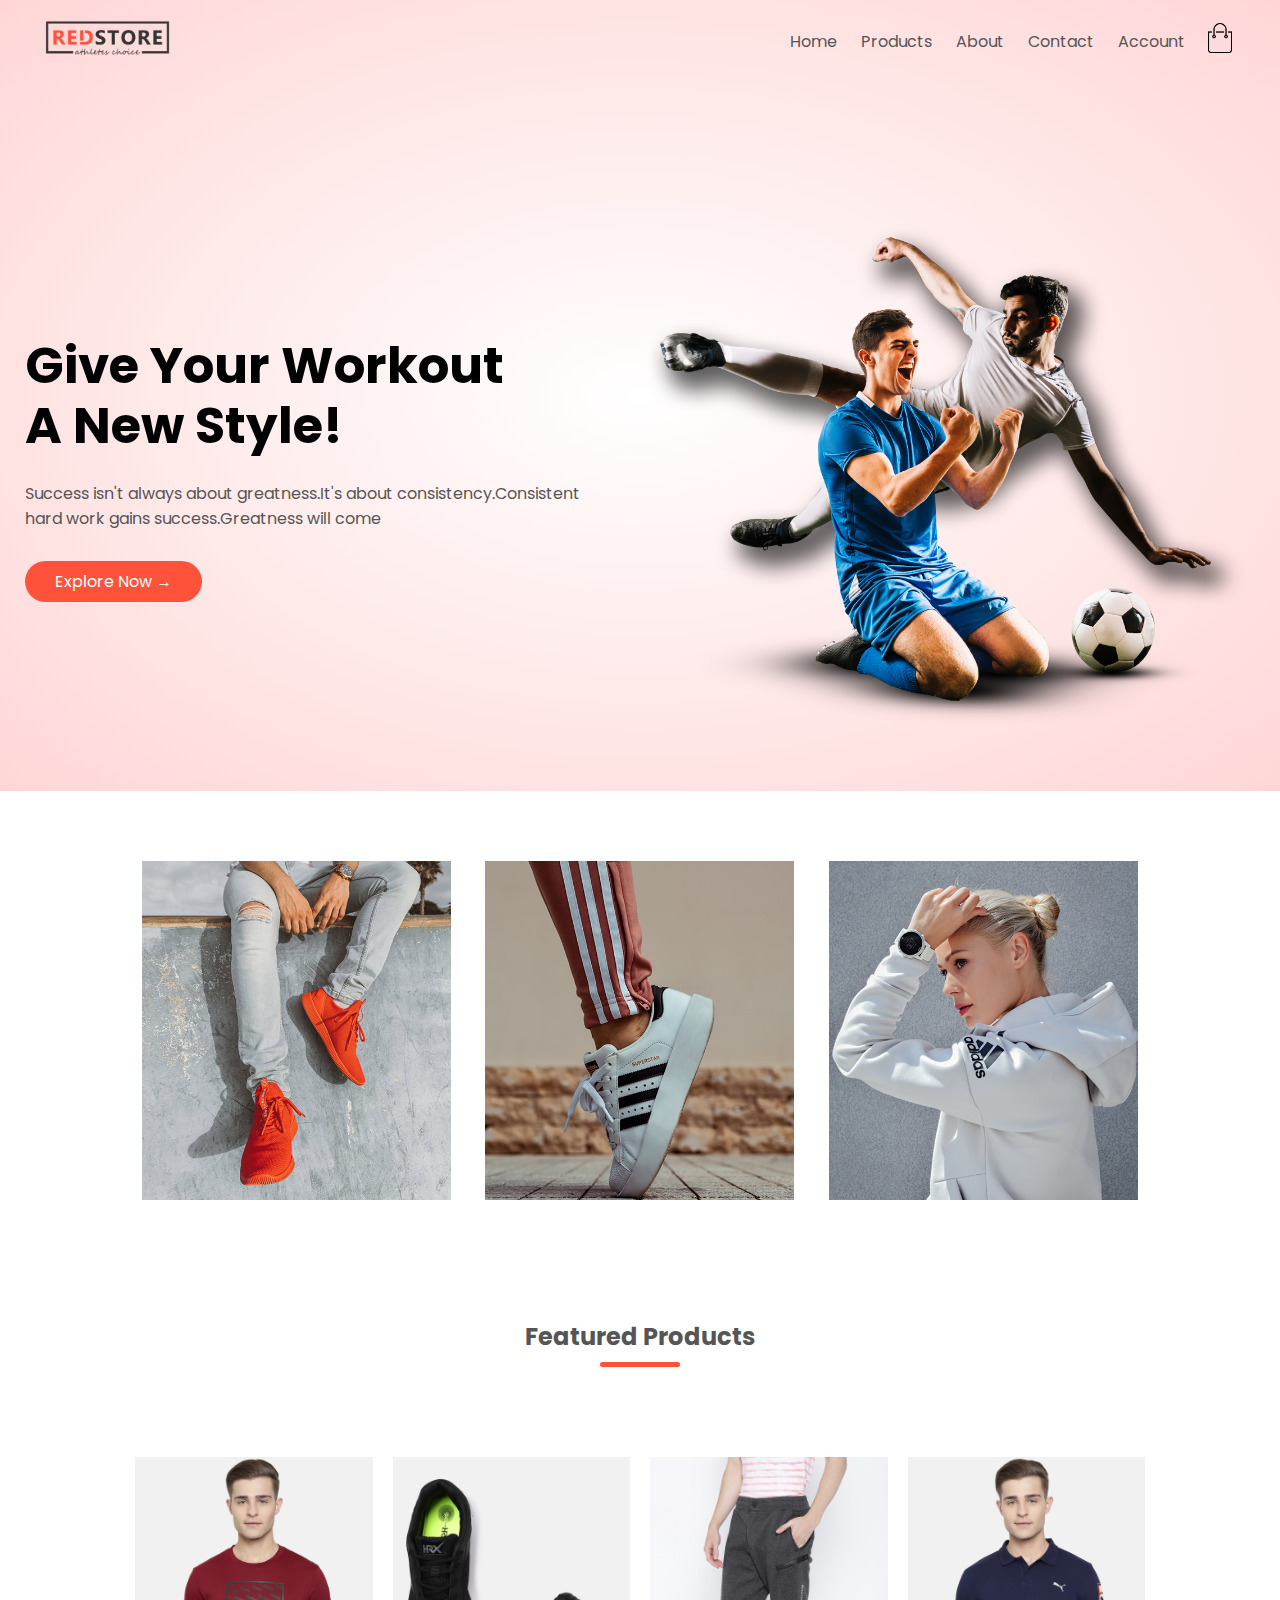
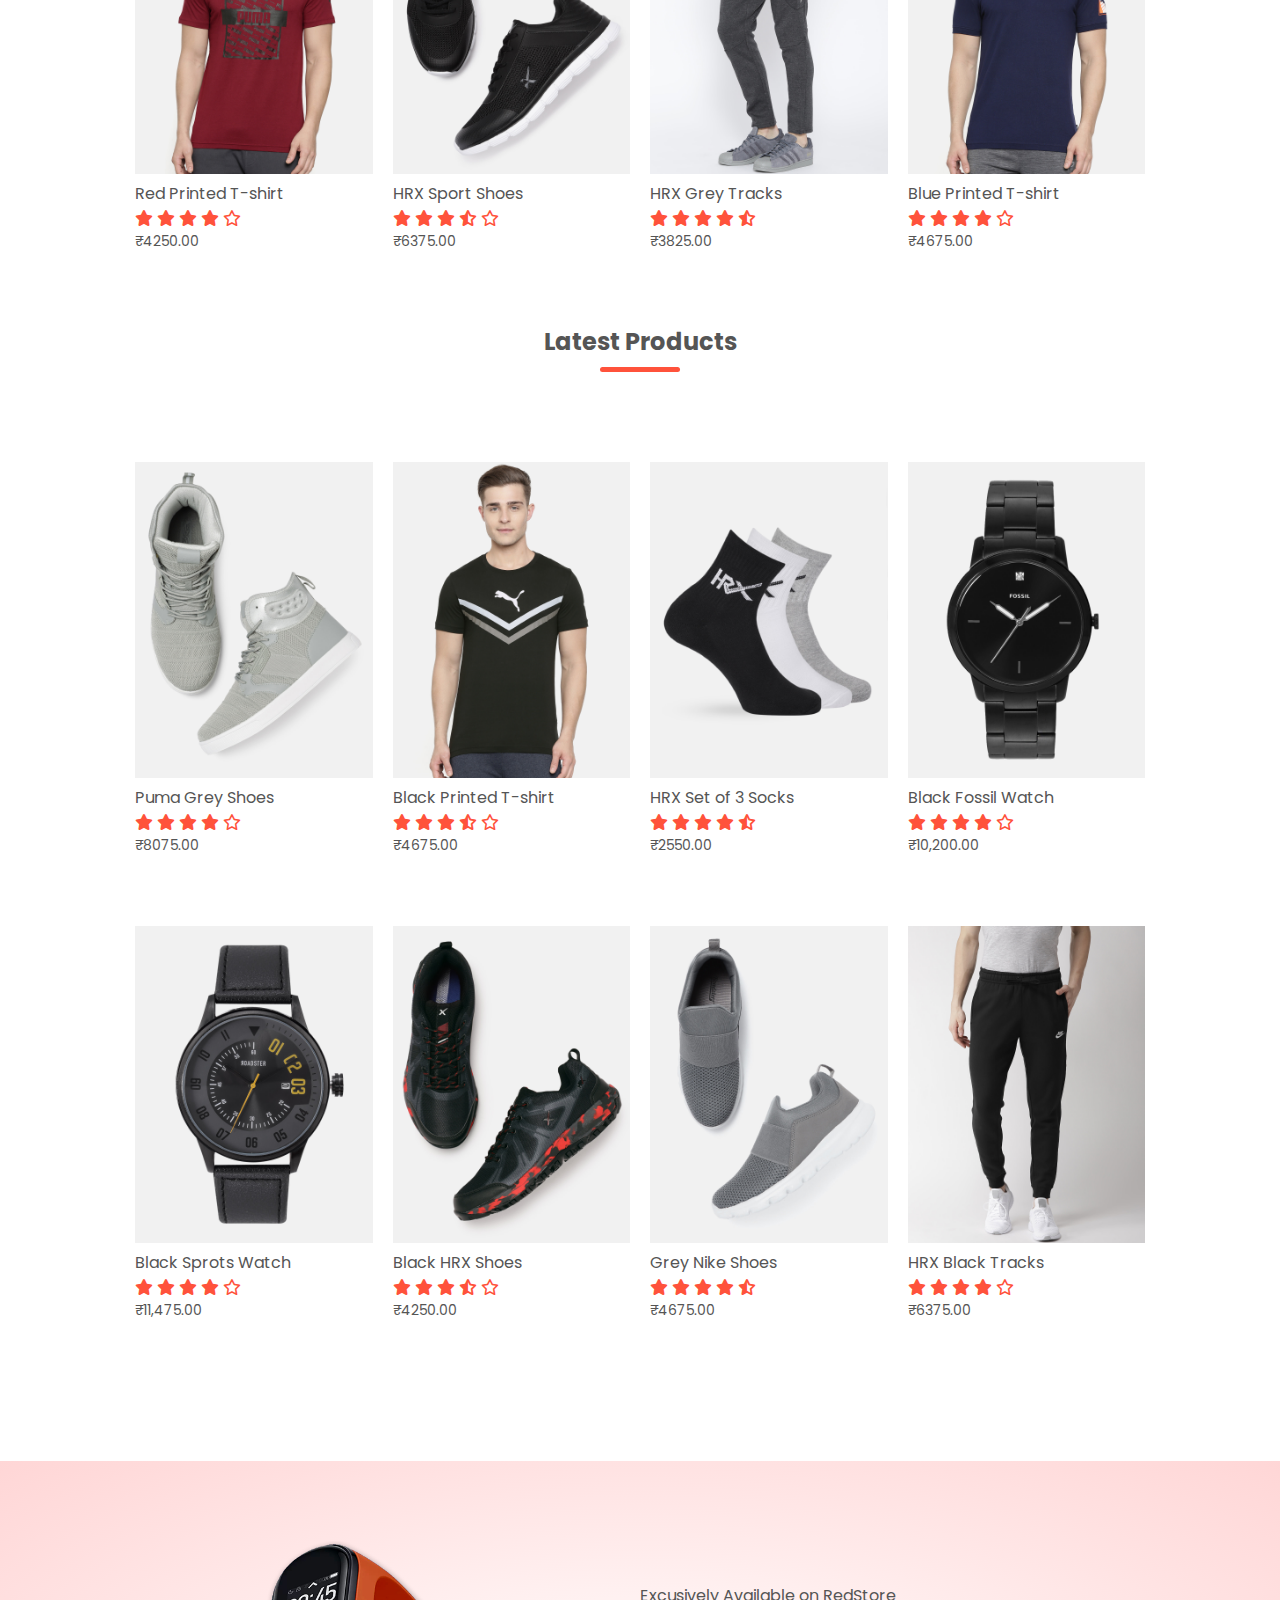
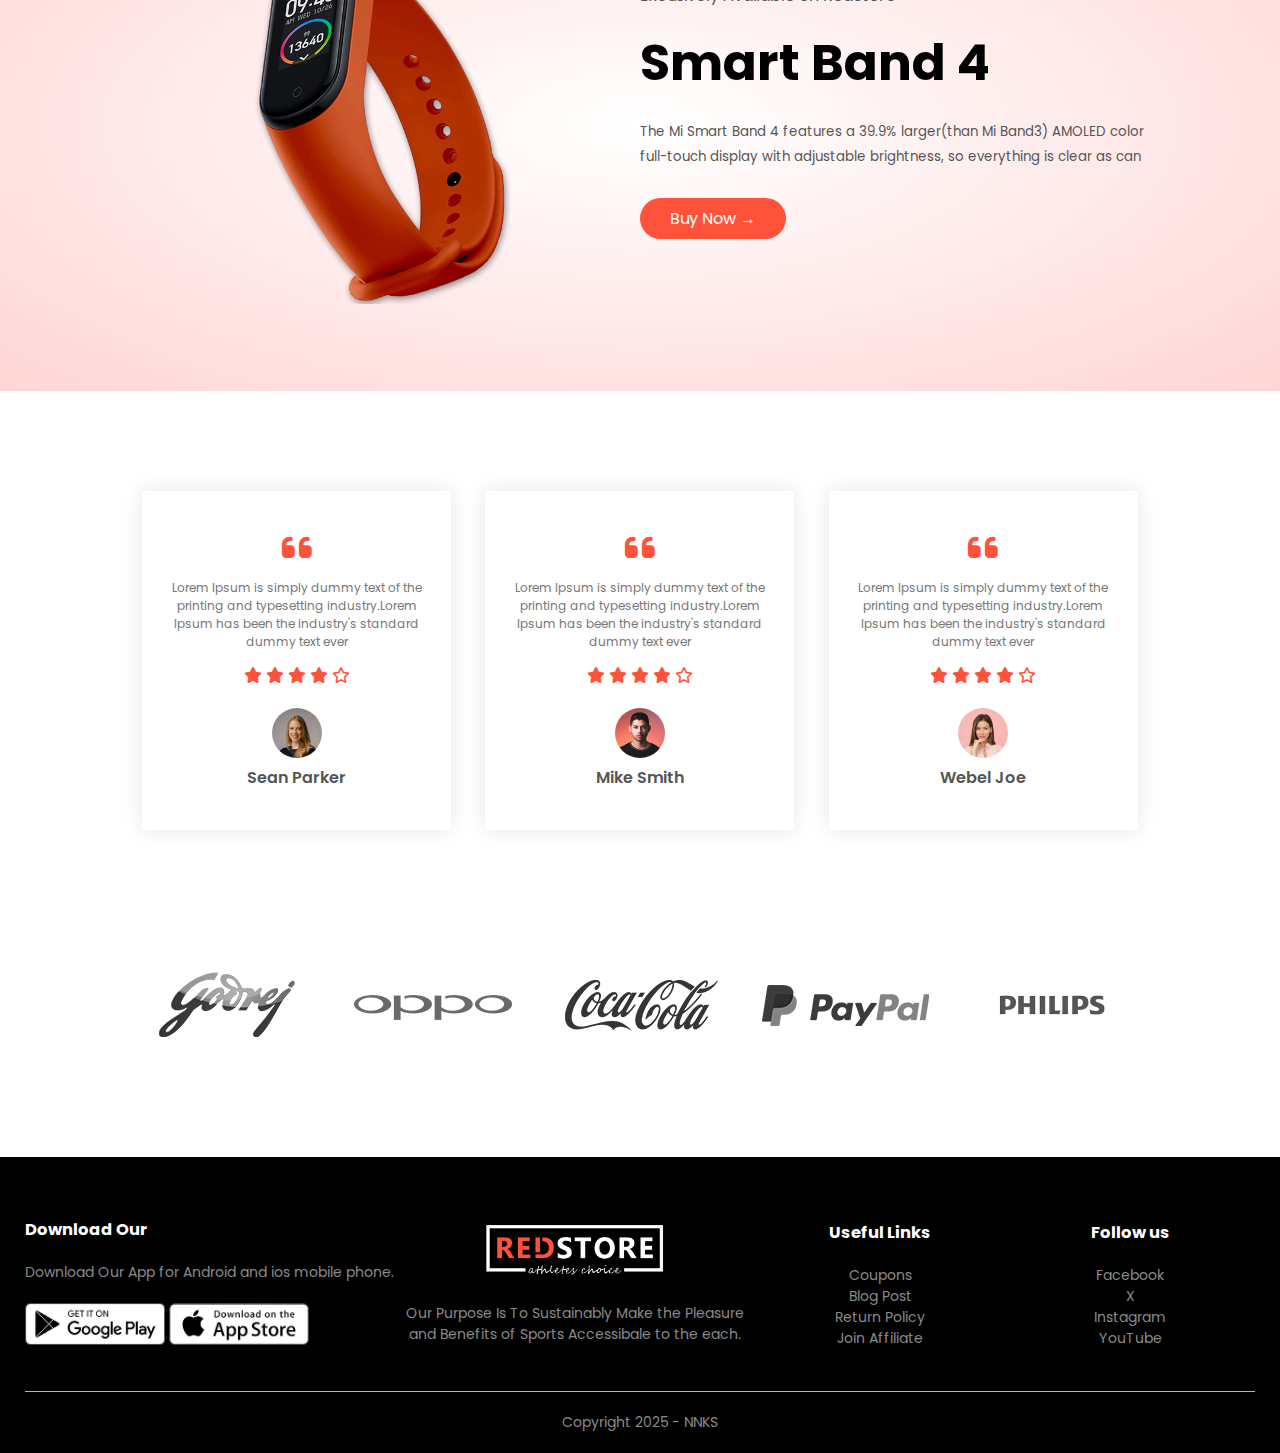
<file: index.html>
<!DOCTYPE html>
<html lang="en">
<head>
    <meta charset="UTF-8">
    <meta name="viewport" content="width=device-width", initial-scale="1.0">
    <meta name="viewport" content="width=device-width, initial-scale=1.0">
    <title>NKS | Ecommerce Website Design</title>
    <link rel="stylesheet" href="style.css">
    <link rel="preconnect" href="https://fonts.googleapis.com">
<link rel="preconnect" href="https://fonts.gstatic.com" crossorigin>
<link href="https://fonts.googleapis.com/css2?family=Poppins:ital,wght@0,100;0,200;0,300;0,400;0,500;0,600;0,700;0,800;0,900;1,100;1,200;1,300;1,400;1,500;1,600;1,700;1,800;1,900&display=swap" rel="stylesheet">
<link rel="stylesheet" href="https://cdnjs.cloudflare.com/ajax/libs/font-awesome/6.6.0/css/all.min.css">
</head>
<body>
    <div class="header">
    <div class="container">
        <div class="navbar">
            <div class="logo">
                <a href="index.html"><img src="images\logo.png" width="125px"></a>
            </div>
            <nav>
                <ul id="MenuItems">
                    <li><a href="index.html">Home</a></li>
                    <li><a href="products.html">Products</a></li>
                    <li><a href="">About</a></li>
                    <li><a href="">Contact</a></li>
                    <li><a href="account.html">Account</a></li>
                </ul>
            </nav>
            <a href="cart.html"><img src="images\cart.png" width="30px" height="30px"></a>
            <img src="images\menu.png" class="menu-icon" onclick="menutoggle()">
        </div>
        <div class="row">
            <div class="col-2">
                <h1>Give Your Workout <br>A New Style!</h1>
                <p>Success isn't always about greatness.It's about consistency.Consistent<br> hard work gains success.Greatness will come</p>
                <a href=""class="btn">Explore Now &#8594;</a>
            </div>
            <div class="col-2">
                <img src="images\image1.png">
            </div>
        </div>
    </div>
</div>

<!------ featured categories ------>
    <div class="categories">
        <div class="small-container">
            <div class="row">
                <div class="col-3">
                    <img src="images\category-1.jpg">
                </div>
                <div class="col-3">
                    <img src="images\category-2.jpg">
                </div>
                <div class="col-3">
                    <img src="images\category-3.jpg">
                </div>
             </div>
        </div>
    </div>

<!------ featured products ------>
    <div class="small-container">
        <h2 class="title">Featured Products</h2>
        <div class="row">
            <div class="col-4">
                <a href="product-details.html"><img src="images\product-1.jpg"></a>
                <a href="product-details.html"></a><h4>Red Printed T-shirt</h4></a>
                <div class="rating">
                    <i class="fa fa-star"></i>
                    <i class="fa fa-star"></i>
                    <i class="fa fa-star"></i>
                    <i class="fa fa-star"></i>
                    <i class="fa-regular fa-star"></i>
                </div>
                <p>₹4250.00</p>
            </div>
            <div class="col-4">
                <img src="images\product-2.jpg">
                <h4>HRX Sport Shoes</h4>
                <div class="rating">
                    <i class="fa fa-star"></i>
                    <i class="fa fa-star"></i>
                    <i class="fa fa-star"></i>
                    <i class="fa-solid fa-star-half-stroke"></i>
                    <i class="fa-regular fa-star"></i>
                </div>
                <p>₹6375.00</p>
            </div>
            <div class="col-4">
                <img src="images\product-3.jpg">
                <h4>HRX Grey Tracks</h4>
                <div class="rating">
                    <i class="fa fa-star"></i>
                    <i class="fa fa-star"></i>
                    <i class="fa fa-star"></i>
                    <i class="fa fa-star"></i>
                    <i class="fa-solid fa-star-half-stroke"></i></i>
                </div>
                <p>₹3825.00</p>
            </div>
            <div class="col-4">
                <img src="images\product-4.jpg">
                <h4>Blue Printed T-shirt</h4>
                <div class="rating">
                    <i class="fa fa-star"></i>
                    <i class="fa fa-star"></i>
                    <i class="fa fa-star"></i>
                    <i class="fa fa-star"></i>
                    <i class="fa-regular fa-star"></i>
                </div>
                <p>₹4675.00</p>
            </div>
        </div>
        <h2 class="title">Latest Products</h2>
        <div class="row">
            <div class="col-4">
                <img src="images\product-5.jpg">
                <h4>Puma Grey Shoes</h4>
                <div class="rating">
                    <i class="fa fa-star"></i>
                    <i class="fa fa-star"></i>
                    <i class="fa fa-star"></i>
                    <i class="fa fa-star"></i>
                    <i class="fa-regular fa-star"></i>
                </div>
                <p>₹8075.00</p>
            </div>
            <div class="col-4">
                <img src="images\product-6.jpg">
                <h4>Black Printed T-shirt</h4>
                <div class="rating">
                    <i class="fa fa-star"></i>
                    <i class="fa fa-star"></i>
                    <i class="fa fa-star"></i>
                    <i class="fa-solid fa-star-half-stroke"></i>
                    <i class="fa-regular fa-star"></i>
                </div>
                <p>₹4675.00</p>
            </div>
            <div class="col-4">
                <img src="images\product-7.jpg">
                <h4>HRX Set of 3 Socks</h4>
                <div class="rating">
                    <i class="fa fa-star"></i>
                    <i class="fa fa-star"></i>
                    <i class="fa fa-star"></i>
                    <i class="fa fa-star"></i>
                    <i class="fa-solid fa-star-half-stroke"></i></i>
                </div>
                <p>₹2550.00</p>
            </div>
            <div class="col-4">
                <img src="images\product-8.jpg">
                <h4>Black Fossil Watch</h4>
                <div class="rating">
                    <i class="fa fa-star"></i>
                    <i class="fa fa-star"></i>
                    <i class="fa fa-star"></i>
                    <i class="fa fa-star"></i>
                    <i class="fa-regular fa-star"></i>
                </div>
                <p>₹10,200.00</p>
            </div>
        </div>
        <div class="row">
            <div class="col-4">
                <img src="images\product-9.jpg">
                <h4>Black Sprots Watch</h4>
                <div class="rating">
                    <i class="fa fa-star"></i>
                    <i class="fa fa-star"></i>
                    <i class="fa fa-star"></i>
                    <i class="fa fa-star"></i>
                    <i class="fa-regular fa-star"></i>
                </div>
                <p>₹11,475.00</p>
            </div>
            <div class="col-4">
                <img src="images\product-10.jpg">
                <h4>Black HRX Shoes</h4>
                <div class="rating">
                    <i class="fa fa-star"></i>
                    <i class="fa fa-star"></i>
                    <i class="fa fa-star"></i>
                    <i class="fa-solid fa-star-half-stroke"></i>
                    <i class="fa-regular fa-star"></i>
                </div>
                <p>₹4250.00</p>
            </div>
            <div class="col-4">
                <img src="images\product-11.jpg">
                <h4>Grey Nike Shoes</h4>
                <div class="rating">
                    <i class="fa fa-star"></i>
                    <i class="fa fa-star"></i>
                    <i class="fa fa-star"></i>
                    <i class="fa fa-star"></i>
                    <i class="fa-solid fa-star-half-stroke"></i></i>
                </div>
                <p>₹4675.00</p>
            </div>
            <div class="col-4">
                <img src="images\product-12.jpg">
                <h4>HRX Black Tracks</h4>
                <div class="rating">
                    <i class="fa fa-star"></i>
                    <i class="fa fa-star"></i>
                    <i class="fa fa-star"></i>
                    <i class="fa fa-star"></i>
                    <i class="fa-regular fa-star"></i>
                </div>
                <p>₹6375.00</p>
            </div>
        </div>
    </div>  
    
<!----offer-->
    <div class="offer">
        <div class="small-container">
            <div class="row">
                <div class="col-2">
                    <img src="images\exclusive.png" class="offer-img">
                </div>
                <div class="col-2">
                    <p>Excusively Available on RedStore</p>
                    <h1>Smart Band 4</h1>
                    <small>The Mi Smart Band 4 features a 39.9% larger(than Mi Band3) AMOLED color full-touch display with adjustable brightness, so everything is clear as can</small>
                    <a href="" class="btn">Buy Now &#8594</a>
                </div>
            </div>
        </div>
    </div>
<!-----testimonial---->  
    <div class="testimonial">
        <div class="small-container">
            <div class="row">
                <div class="col-3">
                    <i class="fa fa-quote-left"></i>
                    <p>Lorem Ipsum is simply dummy text of the printing and typesetting industry.Lorem Ipsum has been the industry's standard dummy text ever</p>
                    <div class="rating">
                        <i class="fa fa-star"></i>
                        <i class="fa fa-star"></i>
                        <i class="fa fa-star"></i>
                        <i class="fa fa-star"></i>
                        <i class="fa-regular fa-star"></i>
                    </div>
                    <img src="images\user-1.png">
                    <h3>Sean Parker</h3>
                </div>
                <div class="col-3">
                    <i class="fa fa-quote-left"></i>
                    <p>Lorem Ipsum is simply dummy text of the printing and typesetting industry.Lorem Ipsum has been the industry's standard dummy text ever</p>
                    <div class="rating">
                        <i class="fa fa-star"></i>
                        <i class="fa fa-star"></i>
                        <i class="fa fa-star"></i>
                        <i class="fa fa-star"></i>
                        <i class="fa-regular fa-star"></i>
                    </div>
                    <img src="images\user-2.png">
                    <h3>Mike Smith</h3>
                </div>
                <div class="col-3">
                    <i class="fa fa-quote-left"></i>
                    <p>Lorem Ipsum is simply dummy text of the printing and typesetting industry.Lorem Ipsum has been the industry's standard dummy text ever</p>
                    <div class="rating">
                        <i class="fa fa-star"></i>
                        <i class="fa fa-star"></i>
                        <i class="fa fa-star"></i>
                        <i class="fa fa-star"></i>
                        <i class="fa-regular fa-star"></i>
                    </div>
                    <img src="images\user-3.png">
                    <h3>Webel Joe</h3>
                </div>
            </div>
        </div>
    </div> 

<!--brands-->
    <div class="brands">
        <div class="small-container">
            <div class="row">
                <div class="col-5">
                    <img src="images\logo-godrej.png">
                </div>
                <div class="col-5">
                    <img src="images\logo-oppo.png">
                </div>
                <div class="col-5">
                    <img src="images\logo-coca-cola.png">
                </div>
                <div class="col-5">
                    <img src="images\logo-paypal.png">
                </div>
                <div class="col-5">
                    <img src="images\logo-philips.png">
                </div>
            </div>
        </div>
    </div>
   
<!----footer---->
    <div class="footer">
        <div class="container">
            <div class="row">
                <div class="footer-col-1">
                    <h3>Download Our </h3>
                    <p>Download Our App for Android and ios mobile phone.</p>
                    <div class="app-logo">
                        <img src="images\play-store.png">
                        <img src="images\app-store.png">
                    </div>
                </div>
                <div class="footer-col-2">
                    <img src="images\logo-white.png">
                    <p>Our Purpose Is To Sustainably Make the Pleasure and Benefits of Sports Accessibale to the each.</p>
                </div>
                <div class="footer-col-3">
                    <h3>Useful Links</h3>
                    <ul>
                        <li>Coupons</li>
                        <li>Blog Post</li>
                        <li>Return Policy</li>
                        <li>Join Affiliate</li>
                    </ul>
                </div>
                <div class="footer-col-4">
                    <h3>Follow us</h3>
                    <ul>
                        <li>Facebook</li>
                        <li>X</li>
                        <li>Instagram</li>
                        <li>YouTube</li>
                    </ul>
                </div>
            </div>
            <hr>
            <p class="copyright">Copyright 2025 - NNKS</p>
        </div>
    </div>   
<!--js for toggle menu-->
    <script>
        var MenuItems = document.getElementById("MenuItems");

        MenuItems.style.maxHeight = "0px";

        function menutoggle(){
            if( MenuItems.style.maxHeight == "0px")
            {
                MenuItems.style.maxHeight="200px";
            }
            else
            {
                MenuItems.style.maxHeight="0px";
            }
        }
    </script> 
</body>
</html>
</file>
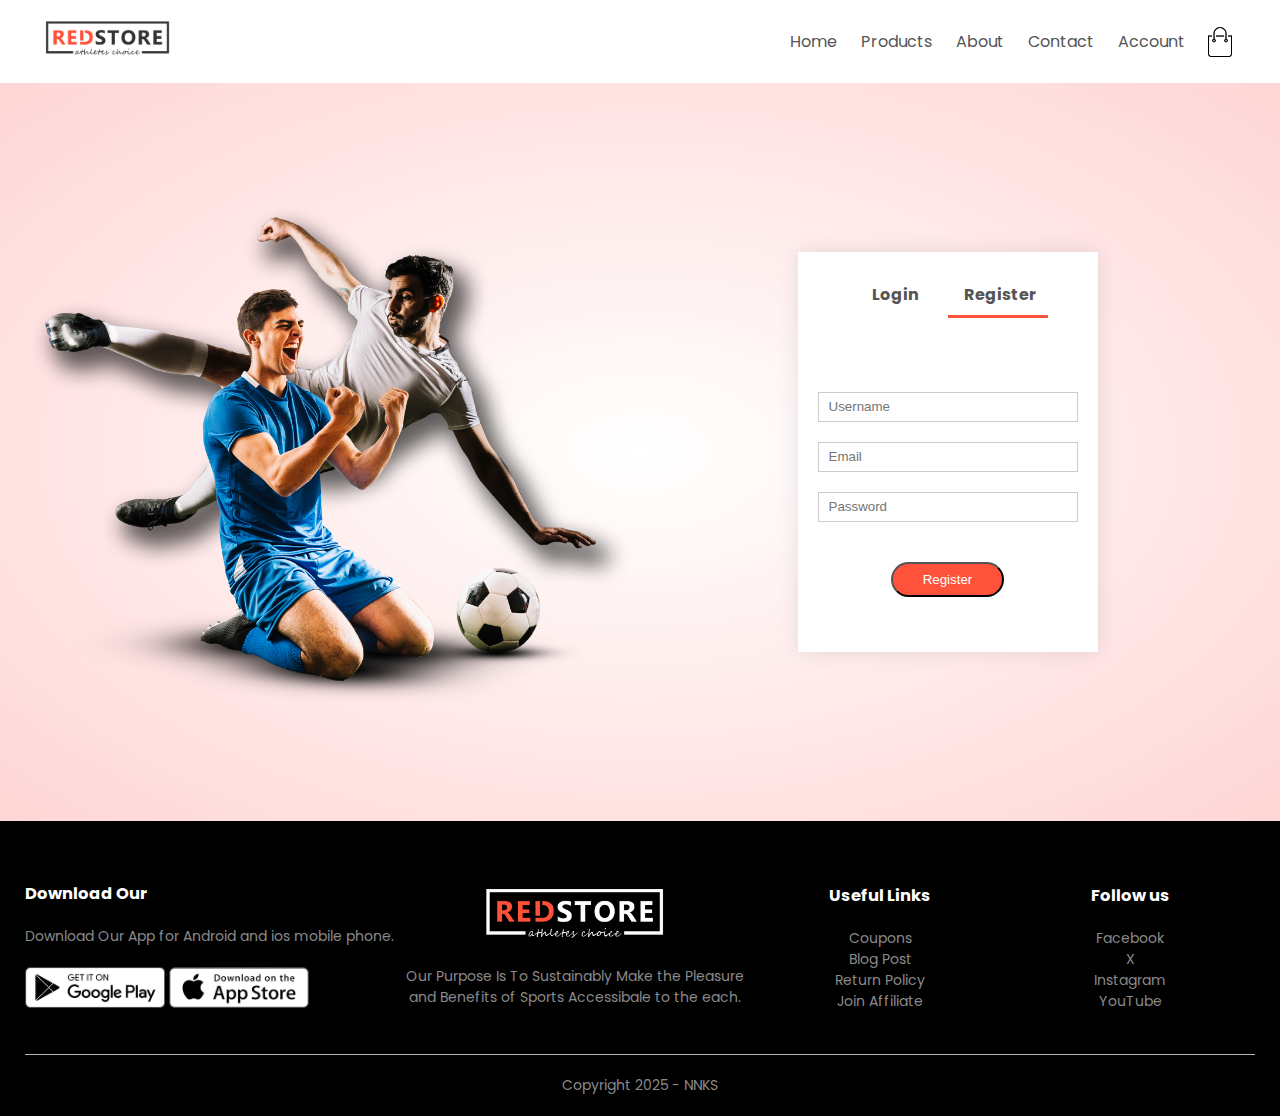
<file: account.html>
<!DOCTYPE html>
<html lang="en">
<head>
    <meta charset="UTF-8">
    <meta name="viewport" content="width=device-width", initial-scale="1.0">
    <meta name="viewport" content="width=device-width, initial-scale=1.0">
    <title>All Products - NKS</title>
    <link rel="stylesheet" href="style.css">
    <link rel="preconnect" href="https://fonts.googleapis.com">
<link rel="preconnect" href="https://fonts.gstatic.com" crossorigin>
<link href="https://fonts.googleapis.com/css2?family=Poppins:ital,wght@0,100;0,200;0,300;0,400;0,500;0,600;0,700;0,800;0,900;1,100;1,200;1,300;1,400;1,500;1,600;1,700;1,800;1,900&display=swap" rel="stylesheet">
<link rel="stylesheet" href="https://cdnjs.cloudflare.com/ajax/libs/font-awesome/6.6.0/css/all.min.css">
</head>
<body>
    <div class="container">
        <div class="navbar">
            <div class="logo">
                <img src="images\logo.png" width="125px">
            </div>
            <nav>
                <ul id="MenuItems">
                    <li><a href="index.html">Home</a></li>
                    <li><a href="products.html">Products</a></li>
                    <li><a href="">About</a></li>
                    <li><a href="">Contact</a></li>
                    <li><a href="account.html">Account</a></li>
                </ul>
            </nav>
            <img src="images/cart.png" width="30px" height="30px">
            <img src="images/menu.png" class="menu-icon" onclick="menutoggle()">
        </div>
    </div>
 <!---account page-->
 <div class="account-page">
    <div class="container">
        <div class="row">
            <div class="col-2">
                <img src="images/image1.png" width="100%">
            </div>
            <div class="col-2">
                <div class="form-container">
                    <div class="form-btn">
                        <span onclick="login()">Login</span>
                        <span onclick="register()">Register</span>
                        <hr id="Indicator">
                    </div>
                    <form  id="LoginForm">
                        <input type="text" placeholder="Username">
                        <input type="password" placeholder="Password">
                        <button type="submit" class="btn">Login</button>
                        <a href="">Forgot Password</a>
                    </form>

                    <form id="RegForm">
                        <input type="text" placeholder="Username">
                        <input type="email" placeholder="Email">
                        <input type="password" placeholder="Password">
                        <button type="submit" class="btn">Register</button>
                    </form>
                </div>
            </div>
        </div>
    </div>
 </div>
<!----footer---->
    <div class="footer">
        <div class="container">
            <div class="row">
                <div class="footer-col-1">
                    <h3>Download Our </h3>
                    <p>Download Our App for Android and ios mobile phone.</p>
                    <div class="app-logo">
                        <img src="images/play-store.png">
                        <img src="images/app-store.png">
                    </div>
                </div>
                <div class="footer-col-2">
                    <img src="images/logo-white.png">
                    <p>Our Purpose Is To Sustainably Make the Pleasure and Benefits of Sports Accessibale to the each.</p>
                </div>
                <div class="footer-col-3">
                    <h3>Useful Links</h3>
                    <ul>
                        <li>Coupons</li>
                        <li>Blog Post</li>
                        <li>Return Policy</li>
                        <li>Join Affiliate</li>
                    </ul>
                </div>
                <div class="footer-col-4">
                    <h3>Follow us</h3>
                    <ul>
                        <li>Facebook</li>
                        <li>X</li>
                        <li>Instagram</li>
                        <li>YouTube</li>
                    </ul>
                </div>
            </div>
            <hr>
            <p class="copyright">Copyright 2025 - NNKS</p>
        </div>
    </div>   
<!--js for toggle menu-->
    <script>
        var MenuItems = document.getElementById("MenuItems");

        MenuItems.style.maxHeight = "0px";

        function menutoggle(){
            if( MenuItems.style.maxHeight == "0px")
            {
                MenuItems.style.maxHeight="200px";
            }
            else
            {
                MenuItems.style.maxHeight="0px";
            }
        }
    </script> 
  <!---js for toggle form--->
    <script>
        var LoginForm=document.getElementById("LoginForm");
        var RegForm=document.getElementById("RegForm");
        var Indicator=document.getElementById("Indicator");

            function register(){
                RegForm.style.transform="translateX(0px)";
                LoginForm.style.transform="translateX(0px)";
                Indicator.style.transform="translateX(150px)";
            }
            function login(){
                RegForm.style.transform="translateX(300px)";
                LoginForm.style.transform="translateX(300px)";
                Indicator.style.transform="translateX(50px)";
            }

    </script>  
</body>
</html>
</file>
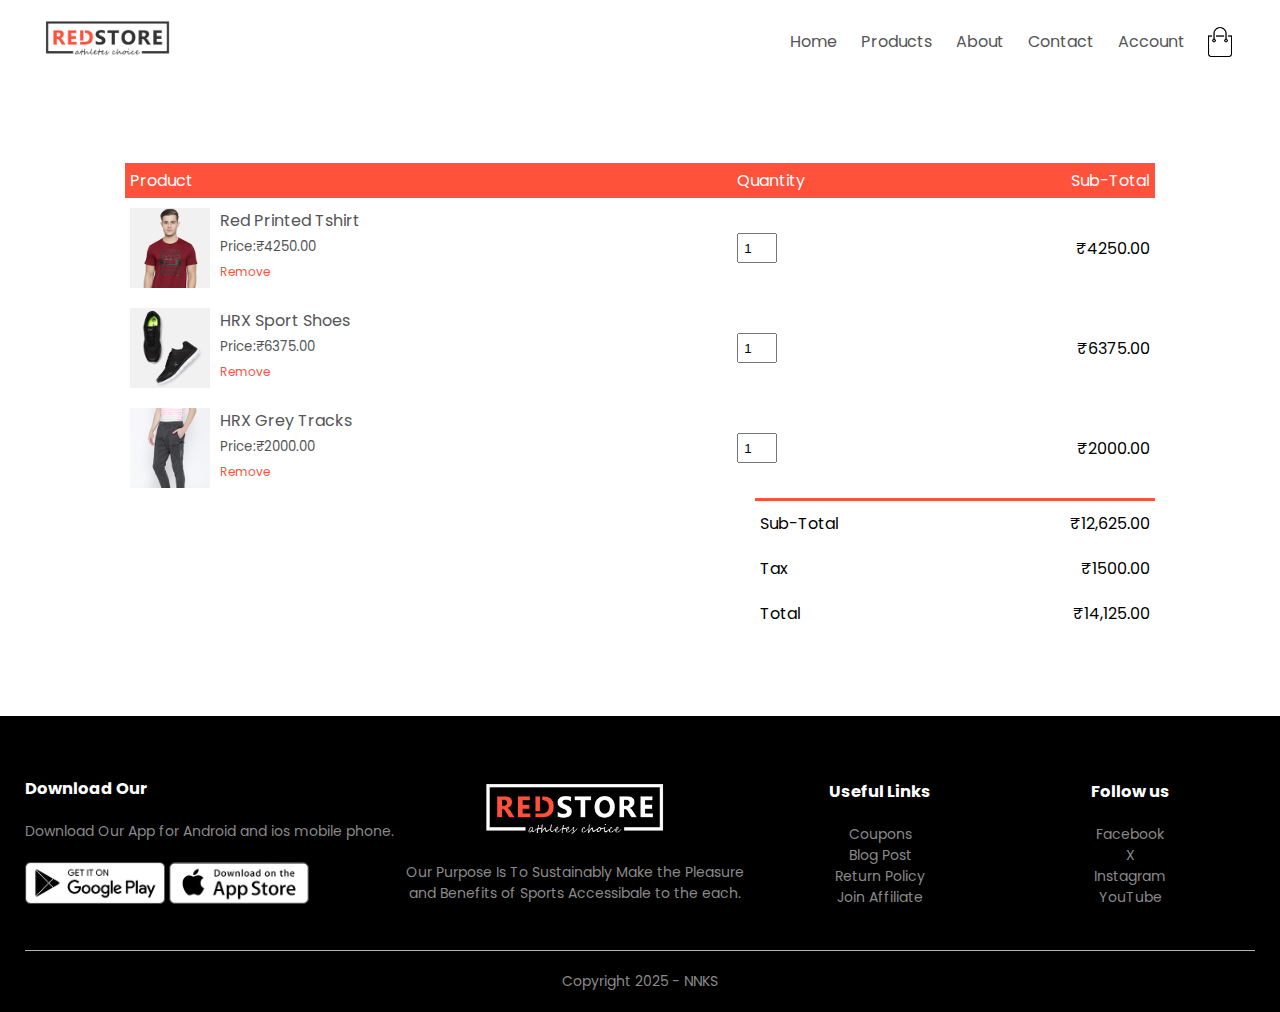
<file: cart.html>
<!DOCTYPE html>
<html lang="en">
<head>
    <meta charset="UTF-8">
    <meta name="viewport" content="width=device-width", initial-scale="1.0">
    <meta name="viewport" content="width=device-width, initial-scale=1.0">
    <title>All Products - NKS</title>
    <link rel="stylesheet" href="style.css">
    <link rel="preconnect" href="https://fonts.googleapis.com">
<link rel="preconnect" href="https://fonts.gstatic.com" crossorigin>
<link href="https://fonts.googleapis.com/css2?family=Poppins:ital,wght@0,100;0,200;0,300;0,400;0,500;0,600;0,700;0,800;0,900;1,100;1,200;1,300;1,400;1,500;1,600;1,700;1,800;1,900&display=swap" rel="stylesheet">
<link rel="stylesheet" href="https://cdnjs.cloudflare.com/ajax/libs/font-awesome/6.6.0/css/all.min.css">
</head>
<body>
    <div class="container">
        <div class="navbar">
            <div class="logo">
                <img src="images/logo.png" width="125px">
            </div>
            <nav>
                <ul id="MenuItems">
                    <li><a href="index.html">Home</a></li>
                    <li><a href="products.html">Products</a></li>
                    <li><a href="">About</a></li>
                    <li><a href="">Contact</a></li>
                    <li><a href="account.html">Account</a></li>
                </ul>
            </nav>
            <img src="images/cart.png" width="30px" height="30px">
            <img src="images/menu.png" class="menu-icon" onclick="menutoggle()">
        </div>
    </div>
 <!--cart item details-->
 <div class="small-container cart-page">
    <table>
        <tr>
            <th>Product</th>
            <th>Quantity</th>
            <th>Sub-Total</th>
        </tr>
        <tr>
            <td>
                <div class="cart-info">
                    <img src="images/buy-1.jpg">
                    <div>
                        <p>Red Printed Tshirt</p>
                        <small>Price:₹4250.00</small>
                        <br>
                        <a href="">Remove</a>
                    </div>
                </div>
            </td>
            <td><input type="number" value="1"></td>
            <td>₹4250.00</td>
        </tr>
        <tr>
            <td>
                <div class="cart-info">
                    <img src="images\buy-2.jpg">
                    <div>
                        <p>HRX Sport Shoes</p>
                        <small>Price:₹6375.00</small>
                        <br>
                        <a href="">Remove</a>
                    </div>
                </div>
            </td>
            <td><input type="number" value="1"></td>
            <td>₹6375.00</td>
        </tr>
        <tr>
            <td>
                <div class="cart-info">
                    <img src="images\buy-3.jpg">
                    <div>
                        <p>HRX Grey Tracks</p>
                        <small>Price:₹2000.00</small>
                        <br>
                        <a href="">Remove</a>
                    </div>
                </div>
            </td>
            <td><input type="number" value="1"></td>
            <td>₹2000.00</td>
        </tr>
    </table>
    <div class="total-price">
        <table>
            <tr>
                <td>Sub-Total</td>
                <td>₹12,625.00</td>
            </tr>
            <tr>
                <td>Tax</td>
                <td>₹1500.00</td>
            </tr>
            <tr>
                <td>Total</td>
                <td>₹14,125.00</td>
            </tr>
        </table>
    </div>
 </div>
<!----footer---->
    <div class="footer">
        <div class="container">
            <div class="row">
                <div class="footer-col-1">
                    <h3>Download Our </h3>
                    <p>Download Our App for Android and ios mobile phone.</p>
                    <div class="app-logo">
                        <img src="images\play-store.png">
                        <img src="images\app-store.png">
                    </div>
                </div>
                <div class="footer-col-2">
                    <img src="images\logo-white.png">
                    <p>Our Purpose Is To Sustainably Make the Pleasure and Benefits of Sports Accessibale to the each.</p>
                </div>
                <div class="footer-col-3">
                    <h3>Useful Links</h3>
                    <ul>
                        <li>Coupons</li>
                        <li>Blog Post</li>
                        <li>Return Policy</li>
                        <li>Join Affiliate</li>
                    </ul>
                </div>
                <div class="footer-col-4">
                    <h3>Follow us</h3>
                    <ul>
                        <li>Facebook</li>
                        <li>X</li>
                        <li>Instagram</li>
                        <li>YouTube</li>
                    </ul>
                </div>
            </div>
            <hr>
            <p class="copyright">Copyright 2025 - NNKS</p>
        </div>
    </div>   
<!--js for toggle menu-->
    <script>
        var MenuItems = document.getElementById("MenuItems");

        MenuItems.style.maxHeight = "0px";

        function menutoggle(){
            if( MenuItems.style.maxHeight == "0px")
            {
                MenuItems.style.maxHeight="200px";
            }
            else
            {
                MenuItems.style.maxHeight="0px";
            }
        }
    </script> 
</body>
</html>
</file>
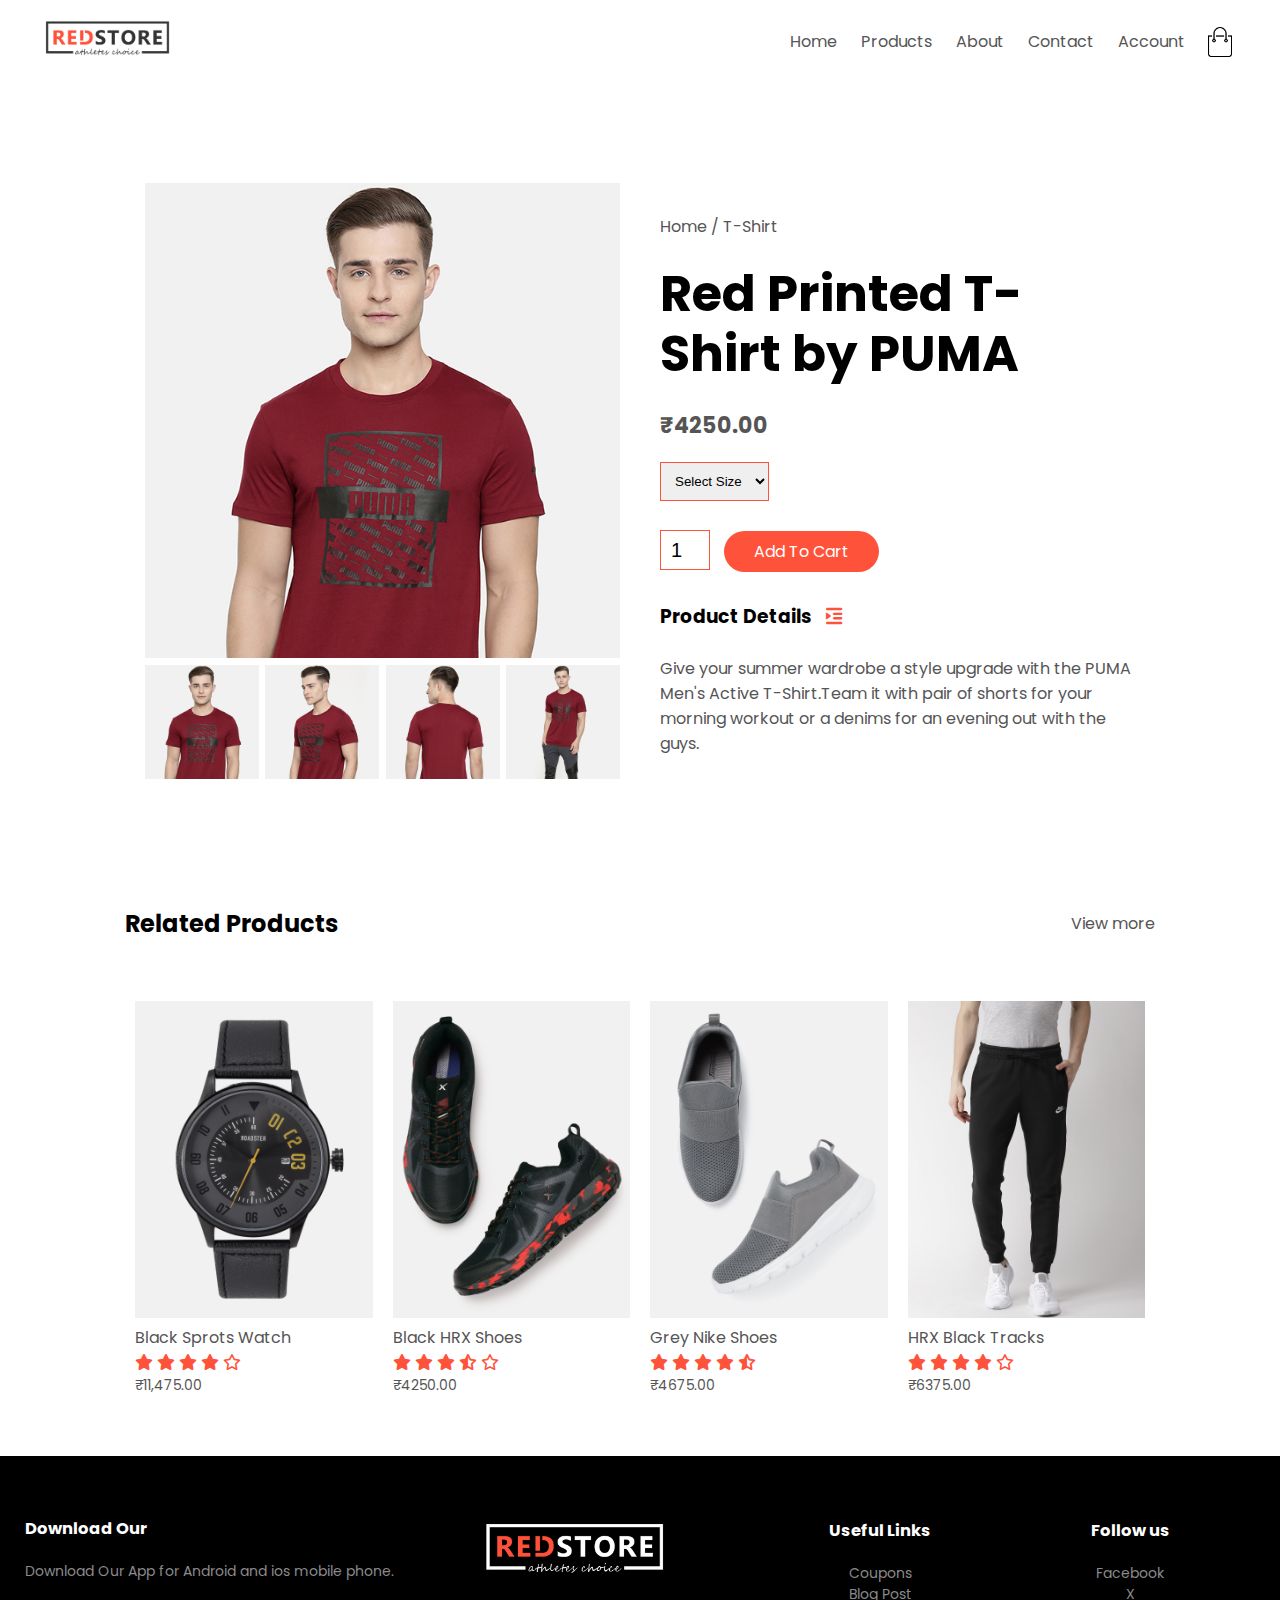
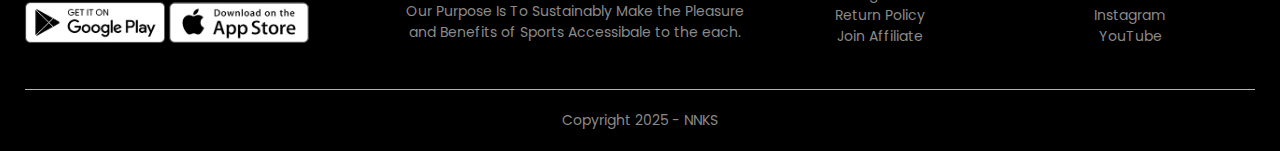
<file: product-details.html>
<!DOCTYPE html>
<html lang="en">
<head>
    <meta charset="UTF-8">
    <meta name="viewport" content="width=device-width", initial-scale="1.0">
    <meta name="viewport" content="width=device-width, initial-scale=1.0">
    <title>All Products - NKS</title>
    <link rel="stylesheet" href="style.css">
    <link rel="preconnect" href="https://fonts.googleapis.com">
<link rel="preconnect" href="https://fonts.gstatic.com" crossorigin>
<link href="https://fonts.googleapis.com/css2?family=Poppins:ital,wght@0,100;0,200;0,300;0,400;0,500;0,600;0,700;0,800;0,900;1,100;1,200;1,300;1,400;1,500;1,600;1,700;1,800;1,900&display=swap" rel="stylesheet">
<link rel="stylesheet" href="https://cdnjs.cloudflare.com/ajax/libs/font-awesome/6.6.0/css/all.min.css">
</head>
<body>
    <div class="container">
        <div class="navbar">
            <div class="logo">
                <img src="images\logo.png" width="125px">
            </div>
            <nav>
                <ul id="MenuItems">
                    <li><a href="index.html">Home</a></li>
                    <li><a href="products.html">Products</a></li>
                    <li><a href="">About</a></li>
                    <li><a href="">Contact</a></li>
                    <li><a href="account.html">Account</a></li>
                </ul>
            </nav>
            <img src="images\cart.png" width="30px" height="30px">
            <img src="images\menu.png" class="menu-icon" onclick="menutoggle()">
        </div>
    </div>

<!----single product details-->
    <div class="small-container single-product">
        <div class="row">
            <div class="col-2">
                <img src="images\gallery-1.jpg" width="100%" id="product-img">

                <div class="small-img-row">
                    <div class="small-img-col">
                        <img src="images\gallery-1.jpg" width="100%" class="small-img">
                    </div>
                    <div class="small-img-col">
                        <img src="images\gallery-2.jpg" width="100%"  class="small-img">
                    </div>
                    <div class="small-img-col">
                        <img src="images\gallery-3.jpg" width="100%"  class="small-img">
                    </div>
                    <div class="small-img-col">
                        <img src="images\gallery-4.jpg" width="100%"  class="small-img">
                    </div>
                </div>

            </div>
            <div class="col-2">
                <p>Home / T-Shirt</p>
                <h1>Red Printed T-Shirt by PUMA</h1>
                <h4>₹4250.00</h4>
                <select>
                    <option>Select Size</option>
                    <option>XXL</option>
                    <option>XL</option>
                    <option>Large</option>
                    <option>Medium</option>
                    <option>Small</option>
                </select>
                <input type="number" value="1">
                <a href="" class="btn">Add To Cart</a>
                <h3>Product Details <i class="fa fa-indent"></i></h3>
                <br>
                <p>Give your summer wardrobe a style upgrade with the PUMA Men's Active T-Shirt.Team it with pair of shorts for your morning workout or a denims for an evening out with the guys.</p>
            </div>
        </div>
    </div>
<!--title-->
    <div class="small-container">
        <div class="row row-2">
            <h2>Related Products</h2>
            <p>View more</p>
        </div>
    </div>
<!--products-->
    <div class="small-container">
        <div class="row">
            <div class="col-4">
                <img src="images\product-9.jpg">
                <h4>Black Sprots Watch</h4>
                <div class="rating">
                    <i class="fa fa-star"></i>
                    <i class="fa fa-star"></i>
                    <i class="fa fa-star"></i>
                    <i class="fa fa-star"></i>
                    <i class="fa-regular fa-star"></i>
                </div>
                <p>₹11,475.00</p>
            </div>
            <div class="col-4">
                <img src="images\product-10.jpg">
                <h4>Black HRX Shoes</h4>
                <div class="rating">
                    <i class="fa fa-star"></i>
                    <i class="fa fa-star"></i>
                    <i class="fa fa-star"></i>
                    <i class="fa-solid fa-star-half-stroke"></i>
                    <i class="fa-regular fa-star"></i>
                </div>
                <p>₹4250.00</p>
            </div>
            <div class="col-4">
                <img src="images\product-11.jpg">
                <h4>Grey Nike Shoes</h4>
                <div class="rating">
                    <i class="fa fa-star"></i>
                    <i class="fa fa-star"></i>
                    <i class="fa fa-star"></i>
                    <i class="fa fa-star"></i>
                    <i class="fa-solid fa-star-half-stroke"></i></i>
                </div>
                <p>₹4675.00</p>
            </div>
            <div class="col-4">
                <img src="images\product-12.jpg">
                <h4>HRX Black Tracks</h4>
                <div class="rating">
                    <i class="fa fa-star"></i>
                    <i class="fa fa-star"></i>
                    <i class="fa fa-star"></i>
                    <i class="fa fa-star"></i>
                    <i class="fa-regular fa-star"></i>
                </div>
                <p>₹6375.00</p>
            </div>
        </div>
    </div>  
 
<!----footer---->
    <div class="footer">
        <div class="container">
            <div class="row">
                <div class="footer-col-1">
                    <h3>Download Our </h3>
                    <p>Download Our App for Android and ios mobile phone.</p>
                    <div class="app-logo">
                        <img src="images\play-store.png">
                        <img src="images\app-store.png">
                    </div>
                </div>
                <div class="footer-col-2">
                    <img src="images\logo-white.png">
                    <p>Our Purpose Is To Sustainably Make the Pleasure and Benefits of Sports Accessibale to the each.</p>
                </div>
                <div class="footer-col-3">
                    <h3>Useful Links</h3>
                    <ul>
                        <li>Coupons</li>
                        <li>Blog Post</li>
                        <li>Return Policy</li>
                        <li>Join Affiliate</li>
                    </ul>
                </div>
                <div class="footer-col-4">
                    <h3>Follow us</h3>
                    <ul>
                        <li>Facebook</li>
                        <li>X</li>
                        <li>Instagram</li>
                        <li>YouTube</li>
                    </ul>
                </div>
            </div>
            <hr>
            <p class="copyright">Copyright 2025 - NNKS</p>
        </div>
    </div>   
<!--js for toggle menu-->
    <script>
        var MenuItems = document.getElementById("MenuItems");

        MenuItems.style.maxHeight = "0px";

        function menutoggle(){
            if( MenuItems.style.maxHeight == "0px")
            {
                MenuItems.style.maxHeight="200px";
            }
            else
            {
                MenuItems.style.maxHeight="0px";
            }
        }
    </script> 
<!-----js for product gallery----->
<script>
    var ProductImg = document.getElementById("product-img");
    var SmallImg=document.getElementsByClassName("small-img");
    SmallImg[0].onclick=function()
    {
        ProductImg.src=SmallImg[0].src;
    }
    SmallImg[1].onclick=function()
    {
        ProductImg.src=SmallImg[1].src;
    }
    SmallImg[2].onclick=function()
    {
        ProductImg.src=SmallImg[2].src;
    }
    SmallImg[3].onclick=function()
    {
        ProductImg.src=SmallImg[3].src;
    }
</script>
</body>
</html>
</file>
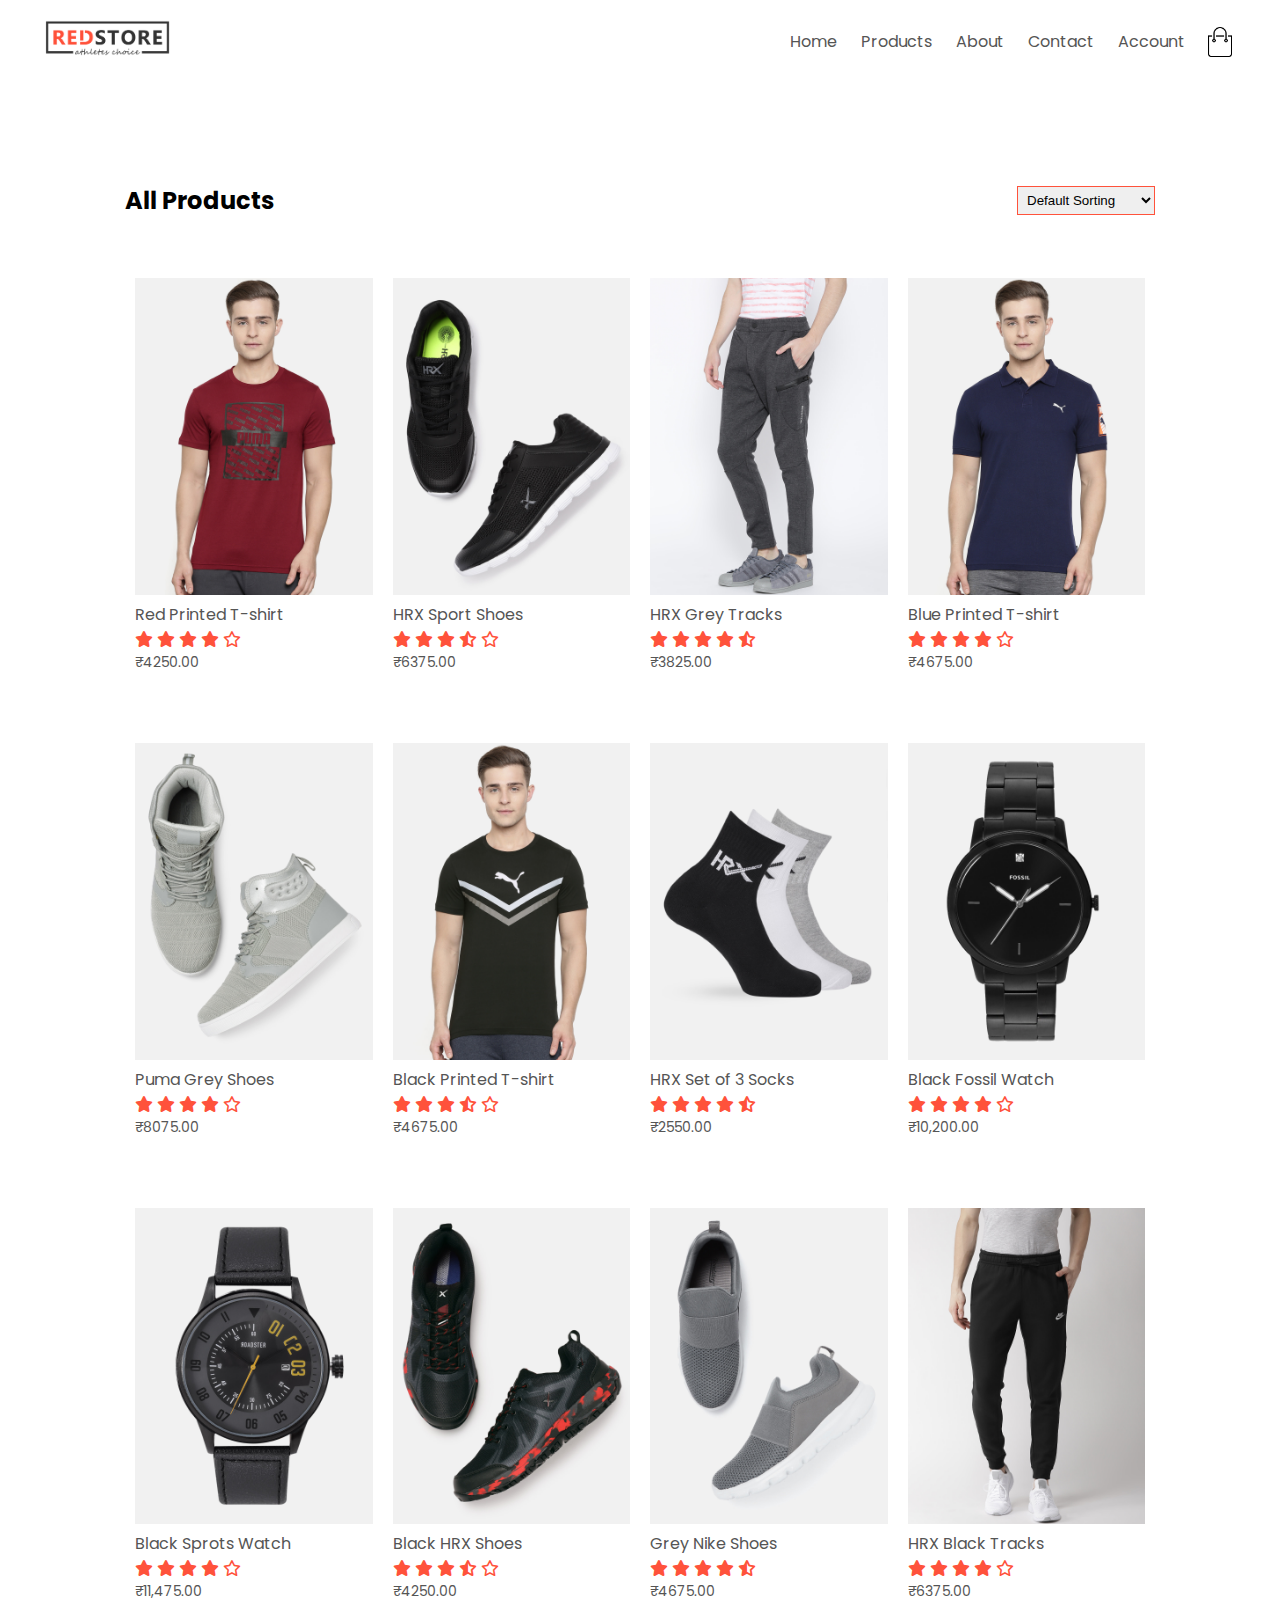
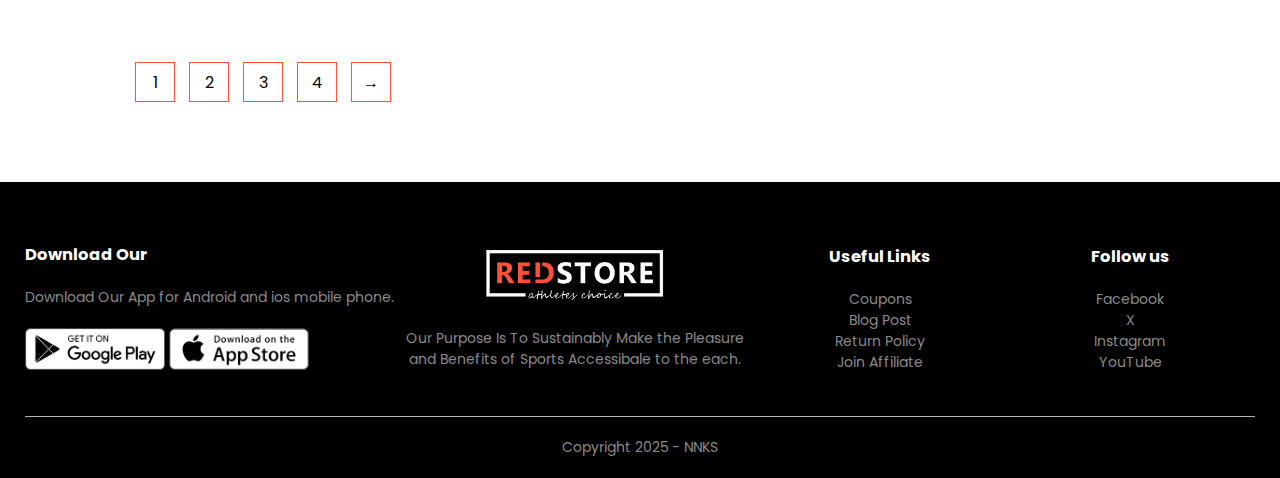
<file: products.html>
<!DOCTYPE html>
<html lang="en">
<head>
    <meta charset="UTF-8">
    <meta name="viewport" content="width=device-width", initial-scale="1.0">
    <meta name="viewport" content="width=device-width, initial-scale=1.0">
    <title>All Products - NKS</title>
    <link rel="stylesheet" href="style.css">
    <link rel="preconnect" href="https://fonts.googleapis.com">
<link rel="preconnect" href="https://fonts.gstatic.com" crossorigin>
<link href="https://fonts.googleapis.com/css2?family=Poppins:ital,wght@0,100;0,200;0,300;0,400;0,500;0,600;0,700;0,800;0,900;1,100;1,200;1,300;1,400;1,500;1,600;1,700;1,800;1,900&display=swap" rel="stylesheet">
<link rel="stylesheet" href="https://cdnjs.cloudflare.com/ajax/libs/font-awesome/6.6.0/css/all.min.css">
</head>
<body>
    <div class="container">
        <div class="navbar">
            <div class="logo">
                <img src="images\logo.png" width="125px">
            </div>
            <nav>
                <ul id="MenuItems">
                    <li><a href="index.html">Home</a></li>
                    <li><a href="products.html">Products</a></li>
                    <li><a href="">About</a></li>
                    <li><a href="">Contact</a></li>
                    <li><a href="account.html">Account</a></li>
                </ul>
            </nav>
            <img src="images\cart.png" width="30px" height="30px">
            <img src="images\menu.png" class="menu-icon" onclick="menutoggle()">
        </div>
        
    </div>

    <div class="small-container">
        <div class="row row-2">
            <h2>All Products</h2>
            <select>
                <option>Default Sorting</option>
                <option>Sort by Price</option>
                <option>Sort by Popularity</option>
                <option>Sort by Rating</option>
                <option>Sort by Sale</option>
            </select>
        </div>
        <div class="row">
            <div class="col-4">
                <a href="product-details.html"><img src="images\product-1.jpg"></a>
                <a href="product-details.html"></a><h4>Red Printed T-shirt</h4></a>
                <div class="rating">
                    <i class="fa fa-star"></i>
                    <i class="fa fa-star"></i>
                    <i class="fa fa-star"></i>
                    <i class="fa fa-star"></i>
                    <i class="fa-regular fa-star"></i>
                </div>
                <p>₹4250.00</p>
            </div>
            <div class="col-4">
                <img src="images\product-2.jpg">
                <h4>HRX Sport Shoes</h4>
                <div class="rating">
                    <i class="fa fa-star"></i>
                    <i class="fa fa-star"></i>
                    <i class="fa fa-star"></i>
                    <i class="fa-solid fa-star-half-stroke"></i>
                    <i class="fa-regular fa-star"></i>
                </div>
                <p>₹6375.00</p>
            </div>
            <div class="col-4">
                <img src="images\product-3.jpg">
                <h4>HRX Grey Tracks</h4>
                <div class="rating">
                    <i class="fa fa-star"></i>
                    <i class="fa fa-star"></i>
                    <i class="fa fa-star"></i>
                    <i class="fa fa-star"></i>
                    <i class="fa-solid fa-star-half-stroke"></i></i>
                </div>
                <p>₹3825.00</p>
            </div>
            <div class="col-4">
                <img src="images\product-4.jpg">
                <h4>Blue Printed T-shirt</h4>
                <div class="rating">
                    <i class="fa fa-star"></i>
                    <i class="fa fa-star"></i>
                    <i class="fa fa-star"></i>
                    <i class="fa fa-star"></i>
                    <i class="fa-regular fa-star"></i>
                </div>
                <p>₹4675.00</p>
            </div>
        </div>
        <div class="row">
            <div class="col-4">
                <img src="images\product-5.jpg">
                <h4>Puma Grey Shoes</h4>
                <div class="rating">
                    <i class="fa fa-star"></i>
                    <i class="fa fa-star"></i>
                    <i class="fa fa-star"></i>
                    <i class="fa fa-star"></i>
                    <i class="fa-regular fa-star"></i>
                </div>
                <p>₹8075.00</p>
            </div>
            <div class="col-4">
                <img src="images\product-6.jpg">
                <h4>Black Printed T-shirt</h4>
                <div class="rating">
                    <i class="fa fa-star"></i>
                    <i class="fa fa-star"></i>
                    <i class="fa fa-star"></i>
                    <i class="fa-solid fa-star-half-stroke"></i>
                    <i class="fa-regular fa-star"></i>
                </div>
                <p>₹4675.00</p>
            </div>
            <div class="col-4">
                <img src="images\product-7.jpg">
                <h4>HRX Set of 3 Socks</h4>
                <div class="rating">
                    <i class="fa fa-star"></i>
                    <i class="fa fa-star"></i>
                    <i class="fa fa-star"></i>
                    <i class="fa fa-star"></i>
                    <i class="fa-solid fa-star-half-stroke"></i></i>
                </div>
                <p>₹2550.00</p>
            </div>
            <div class="col-4">
                <img src="images\product-8.jpg">
                <h4>Black Fossil Watch</h4>
                <div class="rating">
                    <i class="fa fa-star"></i>
                    <i class="fa fa-star"></i>
                    <i class="fa fa-star"></i>
                    <i class="fa fa-star"></i>
                    <i class="fa-regular fa-star"></i>
                </div>
                <p>₹10,200.00</p>
            </div>
        </div>
        <div class="row">
            <div class="col-4">
                <img src="images\product-9.jpg">
                <h4>Black Sprots Watch</h4>
                <div class="rating">
                    <i class="fa fa-star"></i>
                    <i class="fa fa-star"></i>
                    <i class="fa fa-star"></i>
                    <i class="fa fa-star"></i>
                    <i class="fa-regular fa-star"></i>
                </div>
                <p>₹11,475.00</p>
            </div>
            <div class="col-4">
                <img src="images\product-10.jpg">
                <h4>Black HRX Shoes</h4>
                <div class="rating">
                    <i class="fa fa-star"></i>
                    <i class="fa fa-star"></i>
                    <i class="fa fa-star"></i>
                    <i class="fa-solid fa-star-half-stroke"></i>
                    <i class="fa-regular fa-star"></i>
                </div>
                <p>₹4250.00</p>
            </div>
            <div class="col-4">
                <img src="images\product-11.jpg">
                <h4>Grey Nike Shoes</h4>
                <div class="rating">
                    <i class="fa fa-star"></i>
                    <i class="fa fa-star"></i>
                    <i class="fa fa-star"></i>
                    <i class="fa fa-star"></i>
                    <i class="fa-solid fa-star-half-stroke"></i></i>
                </div>
                <p>₹4675.00</p>
            </div>
            <div class="col-4">
                <img src="images\product-12.jpg">
                <h4>HRX Black Tracks</h4>
                <div class="rating">
                    <i class="fa fa-star"></i>
                    <i class="fa fa-star"></i>
                    <i class="fa fa-star"></i>
                    <i class="fa fa-star"></i>
                    <i class="fa-regular fa-star"></i>
                </div>
                <p>₹6375.00</p>
            </div>
        </div>
        <div class="page-btn">
            <span>1</span>
            <span>2</span>
            <span>3</span>
            <span>4</span>
            <span>&#8594;</span>
        </div>
    </div>  
 
<!----footer---->
    <div class="footer">
        <div class="container">
            <div class="row">
                <div class="footer-col-1">
                    <h3>Download Our </h3>
                    <p>Download Our App for Android and ios mobile phone.</p>
                    <div class="app-logo">
                        <img src="images\play-store.png">
                        <img src="images\app-store.png">
                    </div>
                </div>
                <div class="footer-col-2">
                    <img src="images\logo-white.png">
                    <p>Our Purpose Is To Sustainably Make the Pleasure and Benefits of Sports Accessibale to the each.</p>
                </div>
                <div class="footer-col-3">
                    <h3>Useful Links</h3>
                    <ul>
                        <li>Coupons</li>
                        <li>Blog Post</li>
                        <li>Return Policy</li>
                        <li>Join Affiliate</li>
                    </ul>
                </div>
                <div class="footer-col-4">
                    <h3>Follow us</h3>
                    <ul>
                        <li>Facebook</li>
                        <li>X</li>
                        <li>Instagram</li>
                        <li>YouTube</li>
                    </ul>
                </div>
            </div>
            <hr>
            <p class="copyright">Copyright 2025 - NNKS</p>
        </div>
    </div>   
<!--js for toggle menu-->
    <script>
        var MenuItems = document.getElementById("MenuItems");

        MenuItems.style.maxHeight = "0px";

        function menutoggle(){
            if( MenuItems.style.maxHeight == "0px")
            {
                MenuItems.style.maxHeight="200px";
            }
            else
            {
                MenuItems.style.maxHeight="0px";
            }
        }
    </script> 
</body>
</html>
</file>
<file: style.css>
*{
    margin: 0;
    padding: 0;
    box-sizing: border-box;
}
body{
    font-family: 'Poppins',sans-serif;
}
.navbar{
    display: flex;
    align-items: center;
    padding: 20px;
}
nav{
    flex: 1;
    text-align: right;
}
nav ul{
    display: inline-block;
    list-style-type: none;
}
nav ul li{
    display: inline-block;
    margin-right: 20px;
}
a{
    text-decoration: none;
    color: #555;
}
p{
    color: #555;
}
.container{
    max-width: 1300px;
    margin: auto;
    padding-left: 25px;
    padding-right: 25px;
}
.row{
    display: flex;
    align-items: center;
    flex-wrap: wrap;
    justify-content: space-around;
}
.col-2{
    flex-basis: 50%;
    min-width: 300px;
}
.col-2 img{
    max-width: 100%;
    padding: 50px 0;
}
.col-2 h1{
    font-size: 50px;
    line-height: 60px;
    margin: 25px 0;
}
.btn{
    display: inline-block;
    background: #ff523b;
    color: #fff;
    padding: 8px 30px;
    margin: 30px 0;
    border-radius: 30px;
    transition: background 0.5s;
}
.btn:hover{
    background: #563434;
}
.header{
    background: radial-gradient(#fff,#ffd6d6);
}
.header .row{
    margin-top:70px;
}
.categories{
    margin: 70px 0;
}
.col-3{
    flex-basis: 30%;
    min-width: 250px;
    margin-bottom: 30px;
}
.col-3 img{
    width: 100%;
}
.small-container{
    max-width: 1080px;
    margin: auto;
    padding-left: 25px;
    padding-right: 25px;
}
.col-4{
    flex-basis: 25%;
    padding: 10px;
    min-width: 200px;
    margin-bottom: 50px;
    transition: transform 0.5s;
}
.col-4 img{
    width: 100%;
}
.title{
    text-align: center;
    margin: 0 auto 80px;
    position: relative;
    line-height: 60px;
    color: #555;
}
.title::after{
    content: '';
    background: #ff523b;
    width: 80px;
    height: 5px;
    border-radius: 5px;
    position: absolute;
    bottom: 0;
    left: 50%;
    transform: translateX(-50%);
}
h4{
    color: #555;
    font-weight: normal;
}
.col-4 p{
    font-size: 14px;
}
.rating{
    color: #ff523b;
}
.col-4:hover{
    transform: translateY(-5px);
}
/*-----offer-----*/
.offer{
    background: radial-gradient(#fff,#ffd6d6);
    margin-top: 80px;
    padding: 30px 0;
}
.col-2 .offer-img{
    padding: 50px;
}
small{
    color: #555;
}
/*----testimonial----*/
.testimonial{
    padding-top: 100px;
}
.testimonial .col-3{
    text-align: center;
    padding: 40px 20px;
    box-shadow: 0 0 20px 0px rgba(0,0,0,0.1);
    cursor: pointer;
    transition: transform 0.5s;
}
.testimonial .col-3 img{
    width: 50px;
    margin-top: 20px;
    border-radius: 50%;
}
.testimonial .col-3:hover{
    transform: translateY(-10px);
}
.fa.fa-quote-left{
    font-size: 34px;
    color: #ff523b;
}
.col-3 p{
    font-size: 12px;
    margin: 12px 0;
    color: #777;
}
.testimonial .col-3 h3{
    font-weight: 600;
    color: #555;
    font-size: 16px;
}
/*----brands----*/
.brands{
    margin: 100px auto;
}
col-5{
    width: 160px;
}
.col-5 img{
    width: 100%;
    cursor: pointer;
    filter: grayscale(100%);
}
.col-5 img:hover{
    filter: grayscale(0);
}
/*----footer----*/
.footer{
    background: #000;
    color: #8a8a8a;
    font-size: 14px;
    padding: 60px 0 20px;
}
.footer p{
    color: #8a8a8a;
}
.footer h3{
    color: #fff;
    margin-bottom: 20px;
}
.footer-col-1,.footer-col-2, .footer-col-3, .footer-col-4{
    min-width: 250px;
    margin-bottom: 20px;
}
.footer-col-1{
    flex-basis: 30%;
}
.footer-col-2{
    flex: 1;
    text-align: center;
}
.footer-col-2 img{
    width: 180px;
    margin-bottom: 20px;
}
.footer-col-3, .footer-col-4{
    flex-basis: 12%;
    text-align: center;
}
ul{
    list-style-type: none;
}
.app-logo{
    margin-top: 20px;
}
.app-logo img{
    width: 140px;
}
.footer hr{
    border: none;
    background: #b5b5b5;
    height: 1px;
    margin: 20px 0;
}
.copyright{
    text-align: center;
}
.menu-icon{
    width: 28px;
    margin-left: 20px;
    display: none;
}
/*-------- media query for menu ---------*/
@media only screen and (max-width: 800px){
    nav ul{
        position: absolute;
        top: 70px;
        left: 0;
        background: #333;
        width: 100%;
        overflow: hidden;
        transition: max-height 0.5s;
    }
    nav ul li{
        display: block;
        margin-right: 50px;
        margin-top: 10px;
        margin-bottom: 10px;
    }
    nav ul li a{
        color: #fff;
    }
    .menu-icon{
        display: block;
        cursor: pointer;
    }
}
/*----all products page----*/
.row-2{
    justify-content: space-between;
    margin: 100px auto 50px;
}
select{
    border: 1px solid #ff523b;
    padding: 5px;
}
select:focus{
    outline: none;
}
.page-btn{
    margin: 0 auto 80px;
}
.page-btn span{
    display: inline-block;
    border: 1px solid #ff523b;
    margin-left: 10px;
    width: 40px;
    height: 40px;
    text-align: center;
    line-height: 40px;
    cursor: pointer;
}
.page-btn span:hover{
    background: #ff523b;
    color: #fff;
}
/*----single product details----*/
.single-product{
    margin-top:80px;
}
.single-product .col-2 img{
    padding: 0;
}
.single-product .col-2{
    padding: 20px;
}
.single-product h4{
    margin: 20px 0;
    font-size: 22px;
    font-weight: bold;
}
.single-product select{
    display: block;
    padding: 10px;
    margin-top: 20px;
}
.single-product input{
    width: 50px;
    height: 40px;
    padding-left: 10px;
    font-size: 20px;
    margin-right: 10px;
    border: 1px solid #ff523b;
}
input:focus{
    outline: none;
}
.single-product .fa{
    color: #ff523b;
    margin-left: 10px;
}
.small-img-row{
    display: flex;
    justify-content: space-between;
}
.small-img-col{
    flex-basis: 24%;
    cursor: pointer;
}
/*cart items*/
.cart-page{
    margin: 80px auto;
}
table{
    width: 100%;
    border-collapse: collapse;
}
.cart-info{
    display: flex;
    flex-wrap: wrap;
}
th{
    text-align: left;
    padding: 5px;
    color: #fff;
    background: #ff523b;
    font-weight: normal;
}
td{
    padding: 10px 5px;
}
td input{
    width: 40px;
    height: 30px;
    padding: 5px;
}
td a{
    color: #ff523b;
    font-size: 12px;
}
td img{
    width: 80px;
    height: 80px;
    margin-right: 10px;
}
.total-price{
    display: flex;
    justify-content: flex-end;
}
.total-price table{
    border-top: 3px solid #ff523b;
    width: 100%;
    max-width: 400px;
}
td:last-child{
    text-align: right;
}
th:last-child{
    text-align: right;
}
/*account page*/
.account-page{
    padding: 50px 0;
    background: radial-gradient(#fff,#ffd6d6);
}
.form-container{
    background: #fff;
    width: 300px;
    height: 400px;
    position: relative;
    text-align: center;
    padding: 20px 0;
    margin: auto;
    box-shadow: 0 0 20px 0 rgba(0,0,0,0.1);
    overflow: hidden;
}
.form-container span{
    font-weight: bold;
    padding: 0 10px;
    color: #555;
    cursor: pointer;
    width: 100px;
    display: inline-block;
}
.form-btn{
    display: inline-block;
}
.form-container form{
    max-width: 300px;
    padding: 0 20px;
    position: absolute;
    top: 130px;
    transition: transform 1s;
}
form input{
    width: 100%;
    height: 30px;
    margin: 10px 0;
    padding: 0 10px;
    border: 1px solid #ccc;
}
.form-btn{
    width: 100%;
    border: none;
    cursor: pointer;
    margin: 10px 0;
}
.form .btn:focus{
    outline: none;
}
#LoginForm{
    left: -300px;
}
#RegForm{
    left: 0;
}
.form a{
    font-size: 12px;
}
#Indicator{
    width: 100px;
    border: none;
    background: #ff523b;
    height: 3px;
    margin-top: 8px;
    transform: translateX(150px);
    transition: transform 1s;
}
/* media query for less than 600 screen size*/
@media only screen and (max-width: 600px){
    .row{
        text-align: center;
    }
    .col-2 ,.col-3 , .col-4{
        flex-basis: 100%;
    }
    .single-product .row{
        text-align: left;
    }
    .single-product .col-2{
        padding: 20px 0;
    }
    .single-product h1{
        font-size: 26px;
        line-height: 32px;
    }
    .cart-info p{
        display: none;
    }
}
</file>
